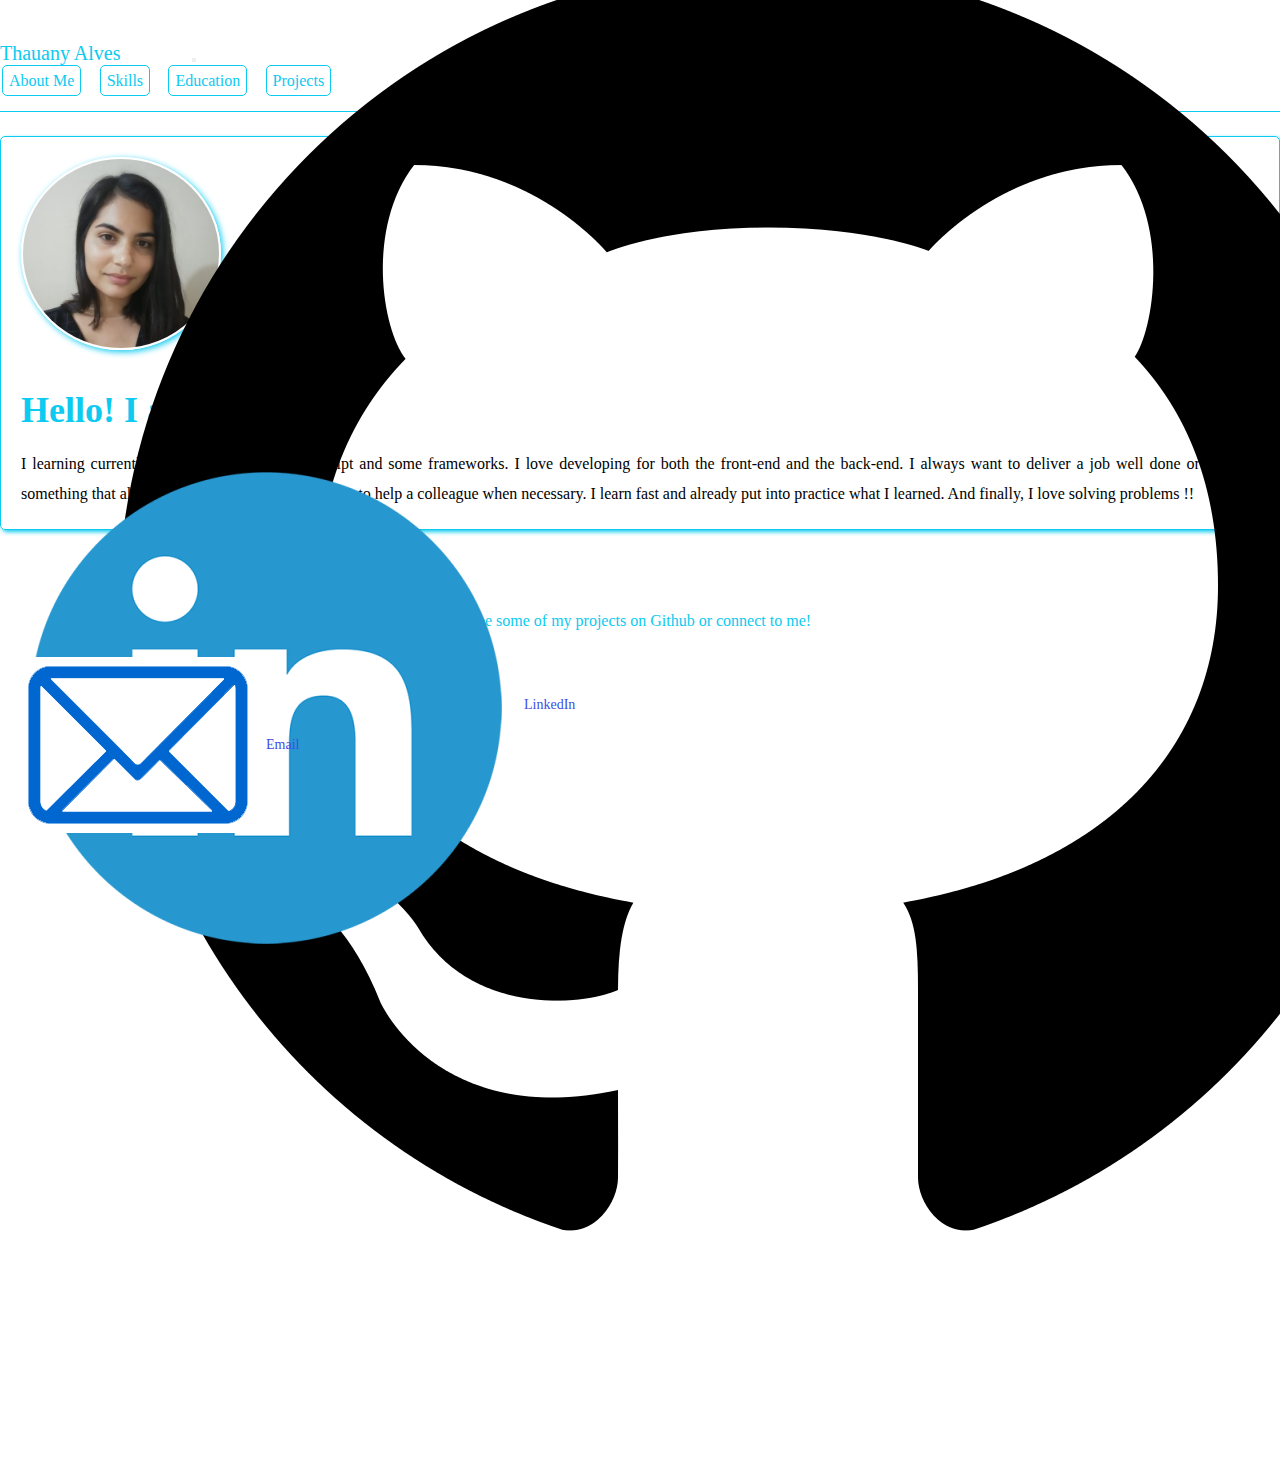
<file: index.html>
<!DOCTYPE html>
<html lang="en">
<head>
    <meta charset="UTF-8">
    <meta name="viewport" content="width=device-width, initial-scale=1.0">
    <link href="https://cdn.jsdelivr.net/npm/bootstrap@5.0.0-beta1/dist/css/bootstrap.min.css" rel="stylesheet" integrity="sha384-giJF6kkoqNQ00vy+HMDP7azOuL0xtbfIcaT9wjKHr8RbDVddVHyTfAAsrekwKmP1" crossorigin="anonymous">
    
    <link rel="stylesheet" href="./styles/style.css">
    <title>Thauany Alves</title>
</head>
<body>
    <div class="container">
        <nav class="navbar navbar-expand-md">
            <div class="container-fluid navbar-content">
              <a class="navbar-brand" href="index.html">Thauany Alves</a>
              <button class="navbar-toggler" type="button" data-bs-toggle="collapse" data-bs-target="#navbarNavAltMarkup" aria-controls="navbarNavAltMarkup" aria-expanded="false" aria-label="Toggle navigation">
                <span class="navbar-toggler-icon"></span>
              </button>
              <div class="collapse navbar-collapse" id="navbarNavAltMarkup">
                <div class="navbar-nav">
                  <a class="nav-link active" aria-current="page" href="./index.html">About Me</a>
                  <a class="nav-link" href="./skills.html">Skills</a>
                  <a class="nav-link" href="./education.html">Education</a>
                  <a class="nav-link" href="./works.html">Projects</a>
                  <!-- <a class="nav-link" href="./contact-me.html">Contact</a> -->
                </div>
              </div>
            </div>
          </nav>
          <main>
            <div class="clearfix about-me">
              <img id="img-profile" class="col-3 img-fluid float-md-start" src="./assets/image/thauany.jpeg" alt="">

              <h3>Hello! I am Thauany!</h3>
              <p>I learning currently about HTML, CSS, Javascript and some frameworks.
                I love developing for both the front-end and the back-end.
                I always want to deliver a job well done or improve something that already exists.
                I am always available to help a colleague when necessary.
                I learn fast and already put into practice what I learned.
                And finally, I love solving problems !! </p>
              </div>
          </main>
          <footer>    
            <div id="contacts" class="contacts" >            
              <div class="row">
                <div class="col-md-5">
                  <p class="info-text">See some of my projects on Github or connect to me!</p>
                </div>

                <div class="col-sm-4 col-md-2 label">
                  <div class="img-label">
                      <img class="img-fluid" src="./assets/image/github.png" alt="">
                      <span> <a class="contact-link" href="http://github.com/thauany-alves" target="_blank">
                        Git Hub</a>
                      </span>
                    </a>
                  </div>
                </div>
                
                <div class="col-sm-4 col-md-2 label">
                  <div class="img-label">
                    <img class="img-fluid" src="./assets/image/linkedIn.png" alt="">
                    <span>
                      <a href="https://www.linkedin.com/in/thauany-araujo-alves-a01b69116/" target="_blank">LinkedIn</a>
                    </span>
                  </div>
                </div>

                <div class="col-sm-4 col-md-2 label">
                  <div class="img-label">
                    <img class="img-fluid" src="./assets/image/email.png" alt="">
                    <span>
                      <a href="emailto:thauanyaraujoalves@hotmail.com">Email</a>
                    </span>
                  </div>
                </div>

                
              </div>
            </div>
          </footer>
    </div>
    
    <script src="https://cdn.jsdelivr.net/npm/bootstrap@5.0.0-beta1/dist/js/bootstrap.bundle.min.js" integrity="sha384-ygbV9kiqUc6oa4msXn9868pTtWMgiQaeYH7/t7LECLbyPA2x65Kgf80OJFdroafW" crossorigin="anonymous"></script>
</body>
</html>
</file>
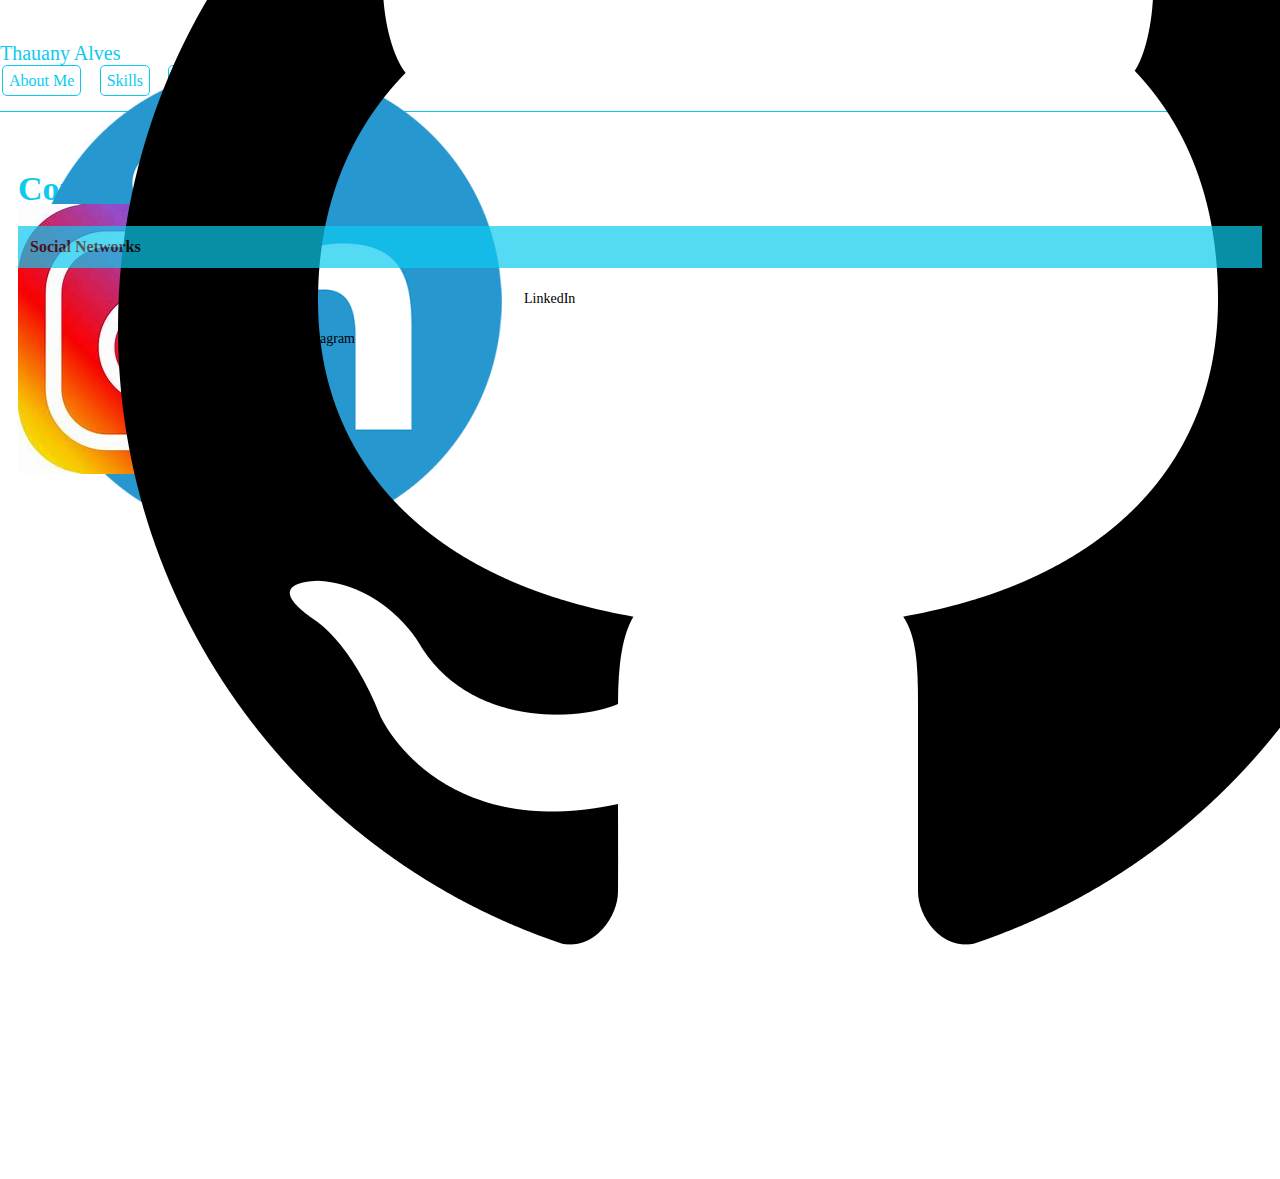
<file: contact-me.html>
<!DOCTYPE html>
<html lang="en">
<head>
    <meta charset="UTF-8">
    <meta name="viewport" content="width=device-width, initial-scale=1.0">
    <link href="https://cdn.jsdelivr.net/npm/bootstrap@5.0.0-beta1/dist/css/bootstrap.min.css" rel="stylesheet" integrity="sha384-giJF6kkoqNQ00vy+HMDP7azOuL0xtbfIcaT9wjKHr8RbDVddVHyTfAAsrekwKmP1" crossorigin="anonymous">
    
    <link rel="stylesheet" href="./styles/style.css">
    <title>Thauany Alves</title>
</head>
<body>

    <div class="container">
        <nav class="navbar navbar-expand-lg navbar-ligh bg-ligh">
            <div class="container-fluid navbar-content">
              <a class="navbar-brand" href="./index.html">Thauany Alves</a>
              <button class="navbar-toggler" type="button" data-bs-toggle="collapse" data-bs-target="#navbarNavAltMarkup" aria-controls="navbarNavAltMarkup" aria-expanded="false" aria-label="Toggle navigation">
                <span class="navbar-toggler-icon"></span>
              </button>
              <div class="collapse navbar-collapse" id="navbarNavAltMarkup">
                <div class="navbar-nav">
                  <a class="nav-link" aria-current="page" href="./index.html">About Me</a>
                  <a class="nav-link" href="./skills.html">Skills</a>
                  <a class="nav-link active" href="./education.html">Education</a>
                  <!-- <a class="nav-link" href="#">Works</a> -->
                  <a class="nav-link" href="./contact-me.html">Contact</a>
                </div>
              </div>
            </div>
        </nav>
    
        <div class="container contacts">
            <h3>Contact Me</h3>
            
          <div class="card">              
              <h5 class="card-header">Social Networks</h5>    
              <div class="card-body">
                <div class="row">
                    <div class="col-6 info-text">
                        <p class="text-center">See some of my projects on Github!</p>
                        <p class="text-center">Let's connect!</p>
                    </div>
                    <div id="contacts" class="col-6 contacts-label">
                      <div class="row">
                        <div class="col-md-4">
                          <div class="img-label">
                            <img class="img-fluid" src="./assets/image/linkedIn.png" alt="">
                            <span>LinkedIn</span>
                          </div>
                        </div>

                        <div class="col-md-4">
                          <div class="img-label">
                            <img class="img-fluid" src="./assets/image/insta.png" alt="">
                            <span>Instagram</span>
                          </div>
                        </div>

                        <div class="col-md-4">
                          <div class="img-label">
                            <img class="img-fluid" src="./assets/image/github.png" alt="">
                            <span>Git Hub</span>
                          </div>
                        </div>
                      </div>
                    </div>

                    
              </div>
            </div>
           
          </div>
    </div>
    

    
    
</body>
</html>
</file>
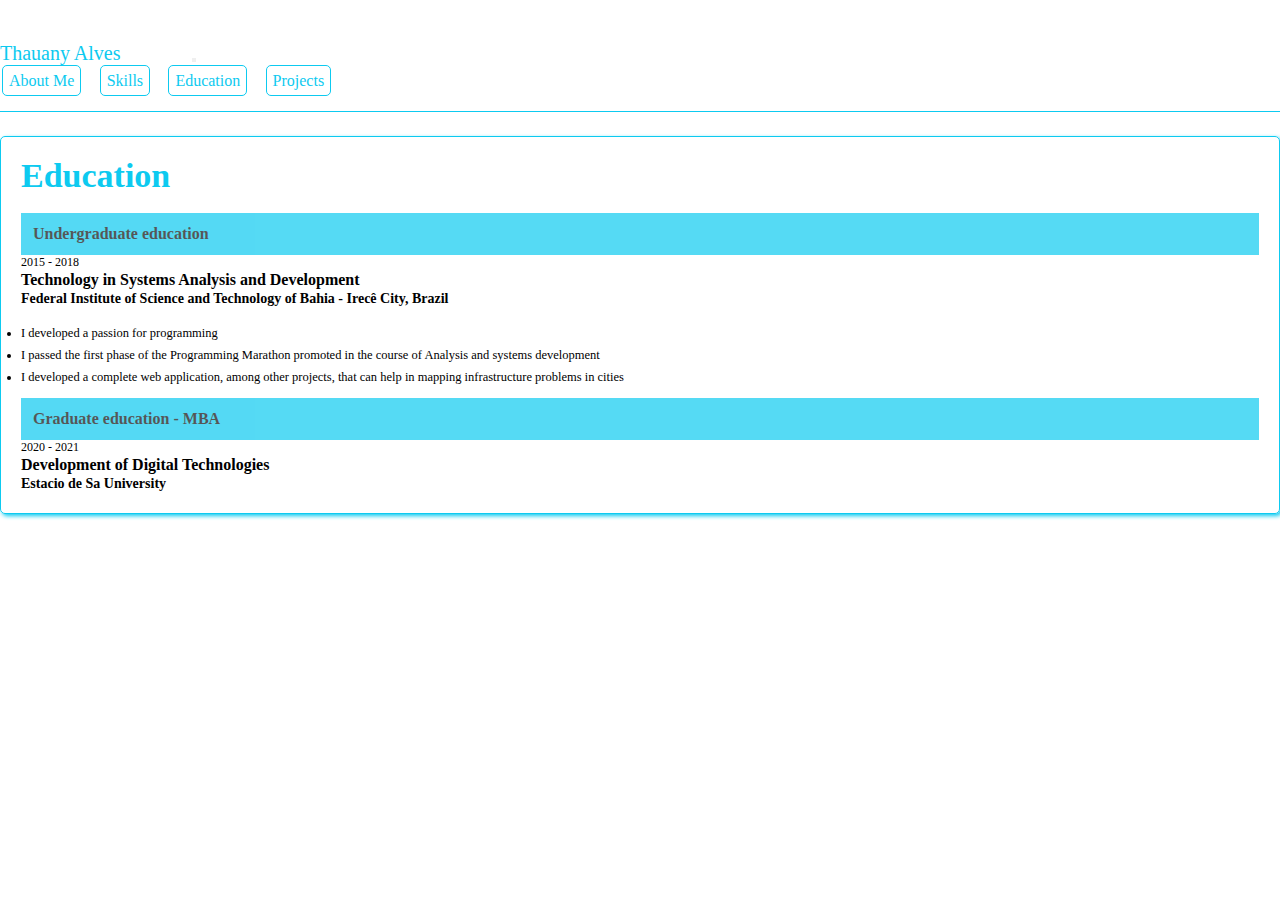
<file: education.html>
<!DOCTYPE html>
<html lang="en">
<head>
    <meta charset="UTF-8">
    <meta name="viewport" content="width=device-width, initial-scale=1.0">
    <link href="https://cdn.jsdelivr.net/npm/bootstrap@5.0.0-beta1/dist/css/bootstrap.min.css" rel="stylesheet" integrity="sha384-giJF6kkoqNQ00vy+HMDP7azOuL0xtbfIcaT9wjKHr8RbDVddVHyTfAAsrekwKmP1" crossorigin="anonymous">
    
    <link rel="stylesheet" href="./styles/style.css">
    <title>Thauany Alves</title>
</head>
<body>

    <div class="container">
        <nav class="navbar navbar-expand-lg navbar-ligh bg-ligh">
            <div class="container-fluid navbar-content">
              <a class="navbar-brand" href="./index.html">Thauany Alves</a>
              <button class="navbar-toggler" type="button" data-bs-toggle="collapse" data-bs-target="#navbarNavAltMarkup" aria-controls="navbarNavAltMarkup" aria-expanded="false" aria-label="Toggle navigation">
                <span class="navbar-toggler-icon"></span>
              </button>
              <div class="collapse navbar-collapse" id="navbarNavAltMarkup">
                <div class="navbar-nav">
                  <a class="nav-link" aria-current="page" href="./index.html">About Me</a>
                  <a class="nav-link" href="./skills.html">Skills</a>
                  <a class="nav-link active" href="./education.html">Education</a>
                  <a class="nav-link" href="./works.html">Projects</a>
                  <!-- <a class="nav-link" href="#">Works</a> -->
                  <!-- <a class="nav-link" href="./contact-me.html">Contact</a> -->
                </div>
              </div>
            </div>
        </nav>
    
        <div class="container edu">
            <h3>Education</h3>
            <div class="card edu-item">
                <h5 class="card-header">Undergraduate education</h5>
                <div class="card-body">
                    <p class="col-2 float-end text-muted">2015 - 2018</p>
                    <h5 class="card-title">Technology in Systems Analysis and Development</h5>
                    <h6 class="card-subtitle text-muted">Federal Institute of Science and Technology of Bahia - Irecê City, Brazil</h6>
                    <ul>
                        <li>I developed a passion for programming</li>
                        <li>I passed the first phase of the Programming Marathon promoted in the course of Analysis and systems development</li>
                        <li>I developed a complete web application, among other projects, that can help in mapping infrastructure problems in cities</li>
                    </ul>
                </div>
            </div>

            <div class="card edu-item">
                <h5 class="card-header">Graduate education - MBA</h5>
                <div class="card-body">
                    <p class="col-2 float-end text-muted">2020 - 2021</p>
                    <h5 class="card-title">Development of Digital Technologies</h5>
                    <h6 class="card-subtitle text-muted">Estacio de Sa University</h6>
                </div>
            </div>
        </div>
    </div>
    

    
    <script src="https://cdn.jsdelivr.net/npm/bootstrap@5.0.0-beta1/dist/js/bootstrap.bundle.min.js" integrity="sha384-ygbV9kiqUc6oa4msXn9868pTtWMgiQaeYH7/t7LECLbyPA2x65Kgf80OJFdroafW" crossorigin="anonymous"></script>
</body>
</html>
</file>
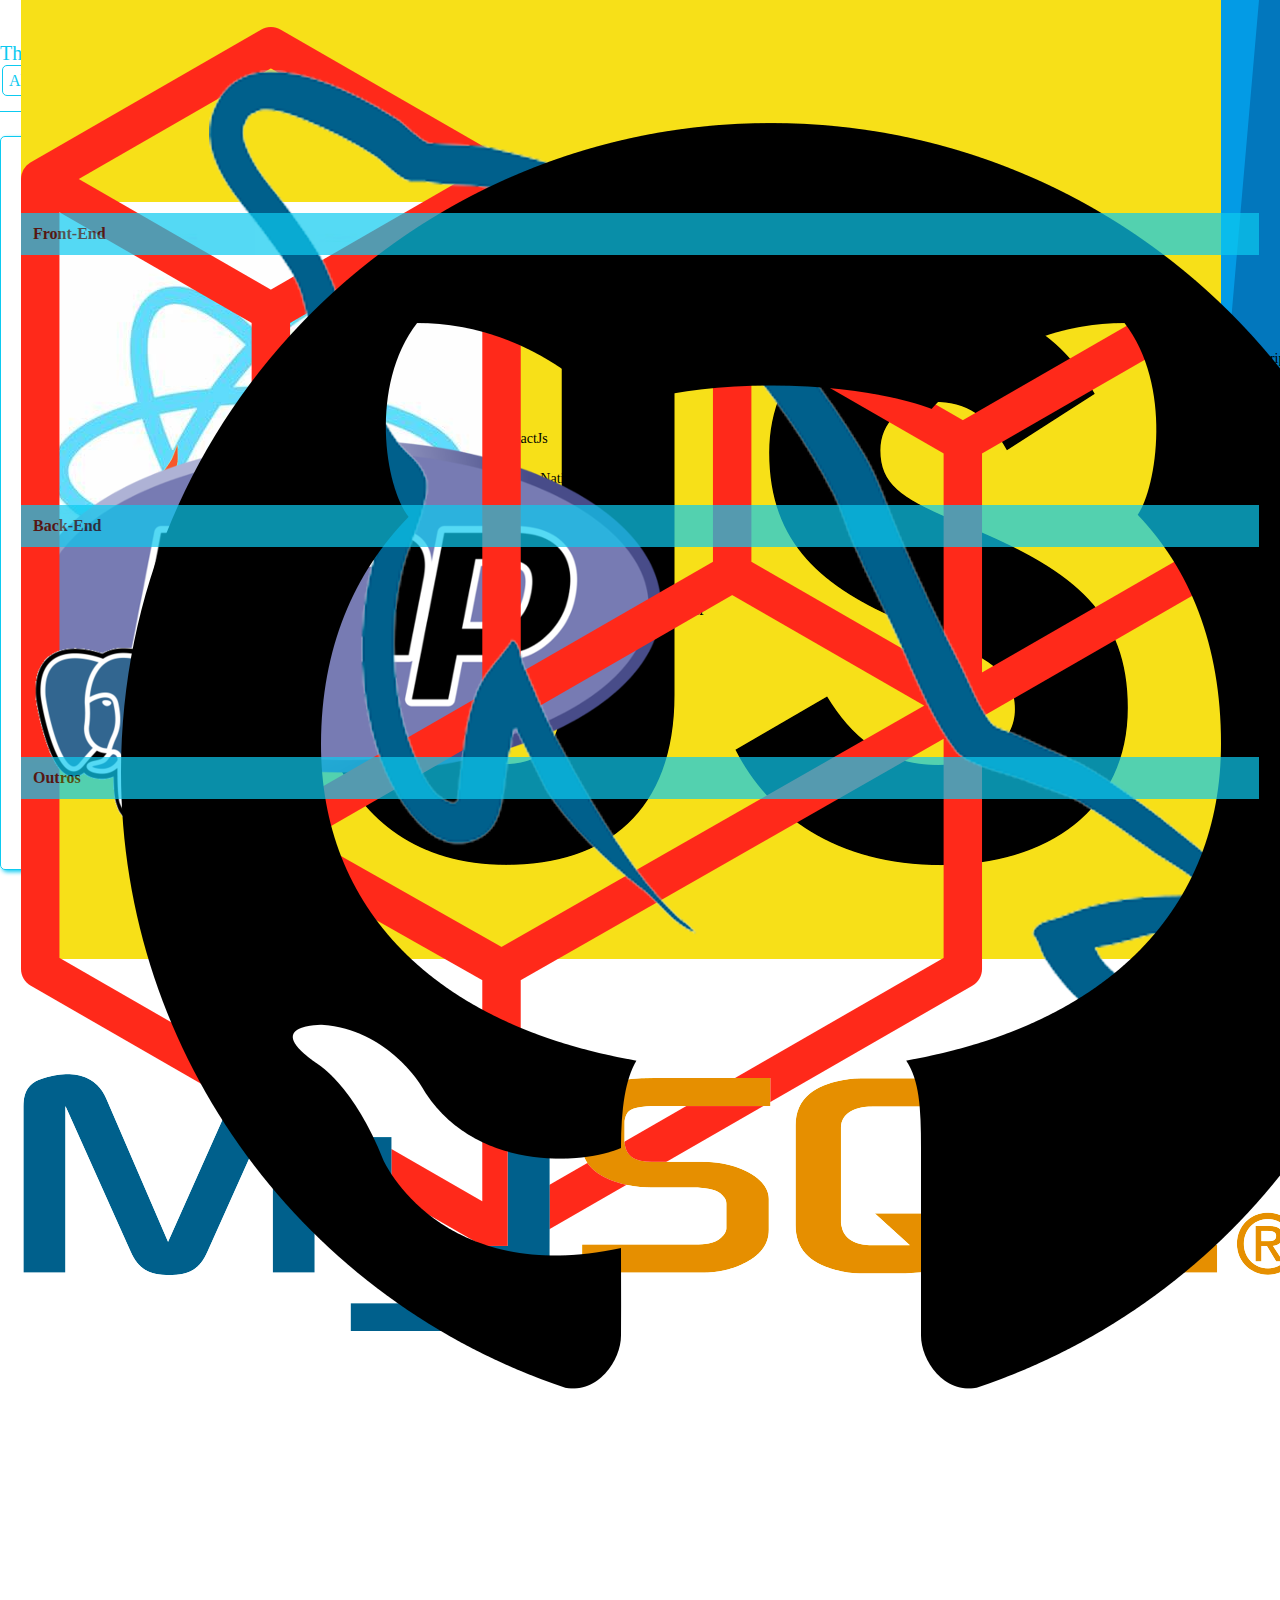
<file: skills.html>
<!DOCTYPE html>
<html lang="en">
<head>
    <meta charset="UTF-8">
    <meta name="viewport" content="width=device-width, initial-scale=1.0">
    <link href="https://cdn.jsdelivr.net/npm/bootstrap@5.0.0-beta1/dist/css/bootstrap.min.css" rel="stylesheet" integrity="sha384-giJF6kkoqNQ00vy+HMDP7azOuL0xtbfIcaT9wjKHr8RbDVddVHyTfAAsrekwKmP1" crossorigin="anonymous">
    
    <link rel="stylesheet" href="./styles/style.css">
    <title>Thauany Alves</title>
</head>
<body>

    <div class="container">
        <nav class="navbar navbar-expand-lg navbar-ligh bg-ligh">
            <div class="container-fluid navbar-content">
              <a class="navbar-brand" href="./index.html">Thauany Alves</a>
              <button class="navbar-toggler" type="button" data-bs-toggle="collapse" data-bs-target="#navbarNavAltMarkup-skills" aria-controls="navbarNavAltMarkup-skills" aria-expanded="false" aria-label="Toggle navigation">
                <span class="navbar-toggler-icon"></span>
              </button>
              <div class="collapse navbar-collapse" id="navbarNavAltMarkup-skills">
                <div class="navbar-nav">
                  <a class="nav-link" aria-current="page" href="./index.html">About Me</a>
                  <a class="nav-link active" href="./skills.html">Skills</a>
                  <a class="nav-link" href="./education.html">Education</a>
                  <a class="nav-link" href="./works.html">Projects</a>
                  <!-- <a class="nav-link" href="#">Works</a> -->
                  <!-- <a class="nav-link" href="./contact-me.html">Contact</a> -->
                </div>
              </div>
            </div>
        </nav>
    
        <div class="skills">
            <h3>Skills</h3>
            
            <div class="card">              
              <h5 class="card-header">Front-End</h5>    
              <div class="card-body">
                <div class="row">

                  <div class="col-sm-4 skill-item">
                    <div class="img-label">
                      <img class="img-fluid" src="./assets/image/logo-html.jpeg" alt="">
                      <span>HTML</span>
                    </div>
                    <div class="progress">
                      <div class="progress-bar progress-bar-striped bg-info" role="progressbar" style="width: 85%" aria-valuenow="50" aria-valuemin="0" aria-valuemax="100"></div>
                    </div>
                  </div>
                  
                  <div class="col-sm-4 skill-item">
                    <div class="img-label">
                      <img class="img-fluid" src="./assets/image/css.png" alt="">
                      <span>CSS</span>
                    </div>
                    <div class="progress">
                      <div class="progress-bar progress-bar-striped bg-info" role="progressbar" style="width: 75%" aria-valuenow="50" aria-valuemin="0" aria-valuemax="100"></div>
                    </div>
                  </div>
                  

                  <div class="col-sm-4 skill-item">
                    <div class="img-label">
                      <img class="img-fluid" src="./assets/image/js.png" alt="">
                      <span>JavaScript</span>
                    </div>
                    <div class="progress">
                      <div class="progress-bar progress-bar-striped bg-info" role="progressbar" style="width: 60%" aria-valuenow="50" aria-valuemin="0" aria-valuemax="100"></div>
                    </div>
                  </div>
                  
                  <div class="col-sm-4 skill-item">
                    <div class="img-label">
                      <img class="img-fluid" src="./assets/image/bootstrap.png" alt="">
                      <span>Bootstrap</span>
                    </div>
                    <div class="progress">
                      <div class="progress-bar progress-bar-striped bg-info" role="progressbar" style="width: 70%" aria-valuenow="50" aria-valuemin="0" aria-valuemax="100"></div>
                    </div>
                  </div>

                  <div class="col-sm-4 skill-item">
                    <div class="img-label">
                      <img class="img-fluid" src="./assets/image/react.png" alt="">
                      <span>ReactJs</span>
                    </div>
                    <div class="progress">
                      <div class="progress-bar progress-bar-striped bg-info" role="progressbar" style="width: 40%" aria-valuenow="50" aria-valuemin="0" aria-valuemax="100"></div>
                    </div>
                  </div>

                  <div class="col-sm-4 skill-item">
                    <div class="img-label">
                      <img class="img-fluid" src="./assets/image/react.png" alt="">
                      <!-- <div class="skill-label"> -->
                        <span>React Native</span>
                      <!-- </div> -->
                    </div>
                    <div class="progress">
                      <div class="progress-bar progress-bar-striped bg-info" role="progressbar" style="width: 30%" aria-valuenow="50" aria-valuemin="0" aria-valuemax="100"></div>
                    </div>
                  </div>
                
                </div>
              </div>
            </div>
            
            <div class="card">
              <h5 class="card-header">Back-End</h5>

              <div class="card-body">
                <div class="row">
                  
                  <div class="col-sm-4 skill-item">
                    <div class="img-label">
                      <img class="img-fluid" src="./assets/image/java-logo.png" alt="">
                      <span>Java</span>
                    </div>
                    <div class="progress">
                      <div class="progress-bar progress-bar-striped bg-info" role="progressbar" style="width: 50%" aria-valuenow="50" aria-valuemin="0" aria-valuemax="100"></div>
                    </div>
                  </div>
                  
                  <div class="col-sm-4 skill-item">
                    <div class="img-label">
                      <img class="img-fluid" src="./assets/image/php-logo.png" alt="">
                      <span>PHP</span>
                    </div>
                    <div class="progress">
                      <div class="progress-bar progress-bar-striped bg-info" role="progressbar" style="width: 20%" aria-valuenow="50" aria-valuemin="0" aria-valuemax="100"></div>
                    </div>
                  </div>

                  <div class="col-sm-4 skill-item">
                    <div class="img-label">
                      <img class="img-fluid" src="./assets/image/laravel.png" alt="">
                      <span>Laravel</span>
                    </div>
                    <div class="progress">
                      <div class="progress-bar progress-bar-striped bg-info" role="progressbar" style="width: 60%" aria-valuenow="50" aria-valuemin="0" aria-valuemax="100"></div>
                    </div>
                  </div>

                  <div class="col-sm-4 skill-item">
                    <div class="img-label">
                      <img class="img-fluid" src="./assets/image/mysql.png" alt="">
                      <span>MySQL</span>
                    </div>
                    <div class="progress">
                      <div class="progress-bar progress-bar-striped bg-info" role="progressbar" style="width: 70%" aria-valuenow="50" aria-valuemin="0" aria-valuemax="100"></div>
                    </div>
                  </div>

                  <div class="col-sm-4 skill-item">
                    <div class="img-label">
                      <img class="img-fluid" src="./assets/image/logo-postgres.png" alt="">
                      <span>PostgreSQL</span>
                    </div>
                    <div class="progress">
                      <div class="progress-bar progress-bar-striped bg-info" role="progressbar" style="width: 40%" aria-valuenow="50" aria-valuemin="0" aria-valuemax="100"></div>
                    </div>
                  </div>
                
                </div>
              </div>
              
            </div> 
            
            <div class="card">
              <h5 class="card-header">Outros</h5>

              <div class="card-body">
                <div class="row">
                  
                  <div class="col-sm-4 skill-item">
                    <div class="img-label">
                      <img class="img-fluid" src="./assets/image/github.png" alt="">
                      <span>Git</span>
                    </div>
                    <div class="progress">
                      <div class="progress-bar progress-bar-striped bg-info" role="progressbar" style="width: 70%" aria-valuenow="50" aria-valuemin="0" aria-valuemax="100"></div>
                    </div>
                  </div>
                  
                
                </div>
              </div>
              
            </div> 
          </div>
    </div>
    

    <script src="https://cdn.jsdelivr.net/npm/bootstrap@5.0.0-beta1/dist/js/bootstrap.bundle.min.js" integrity="sha384-ygbV9kiqUc6oa4msXn9868pTtWMgiQaeYH7/t7LECLbyPA2x65Kgf80OJFdroafW" crossorigin="anonymous"></script>
    
</body>
</html>
</file>
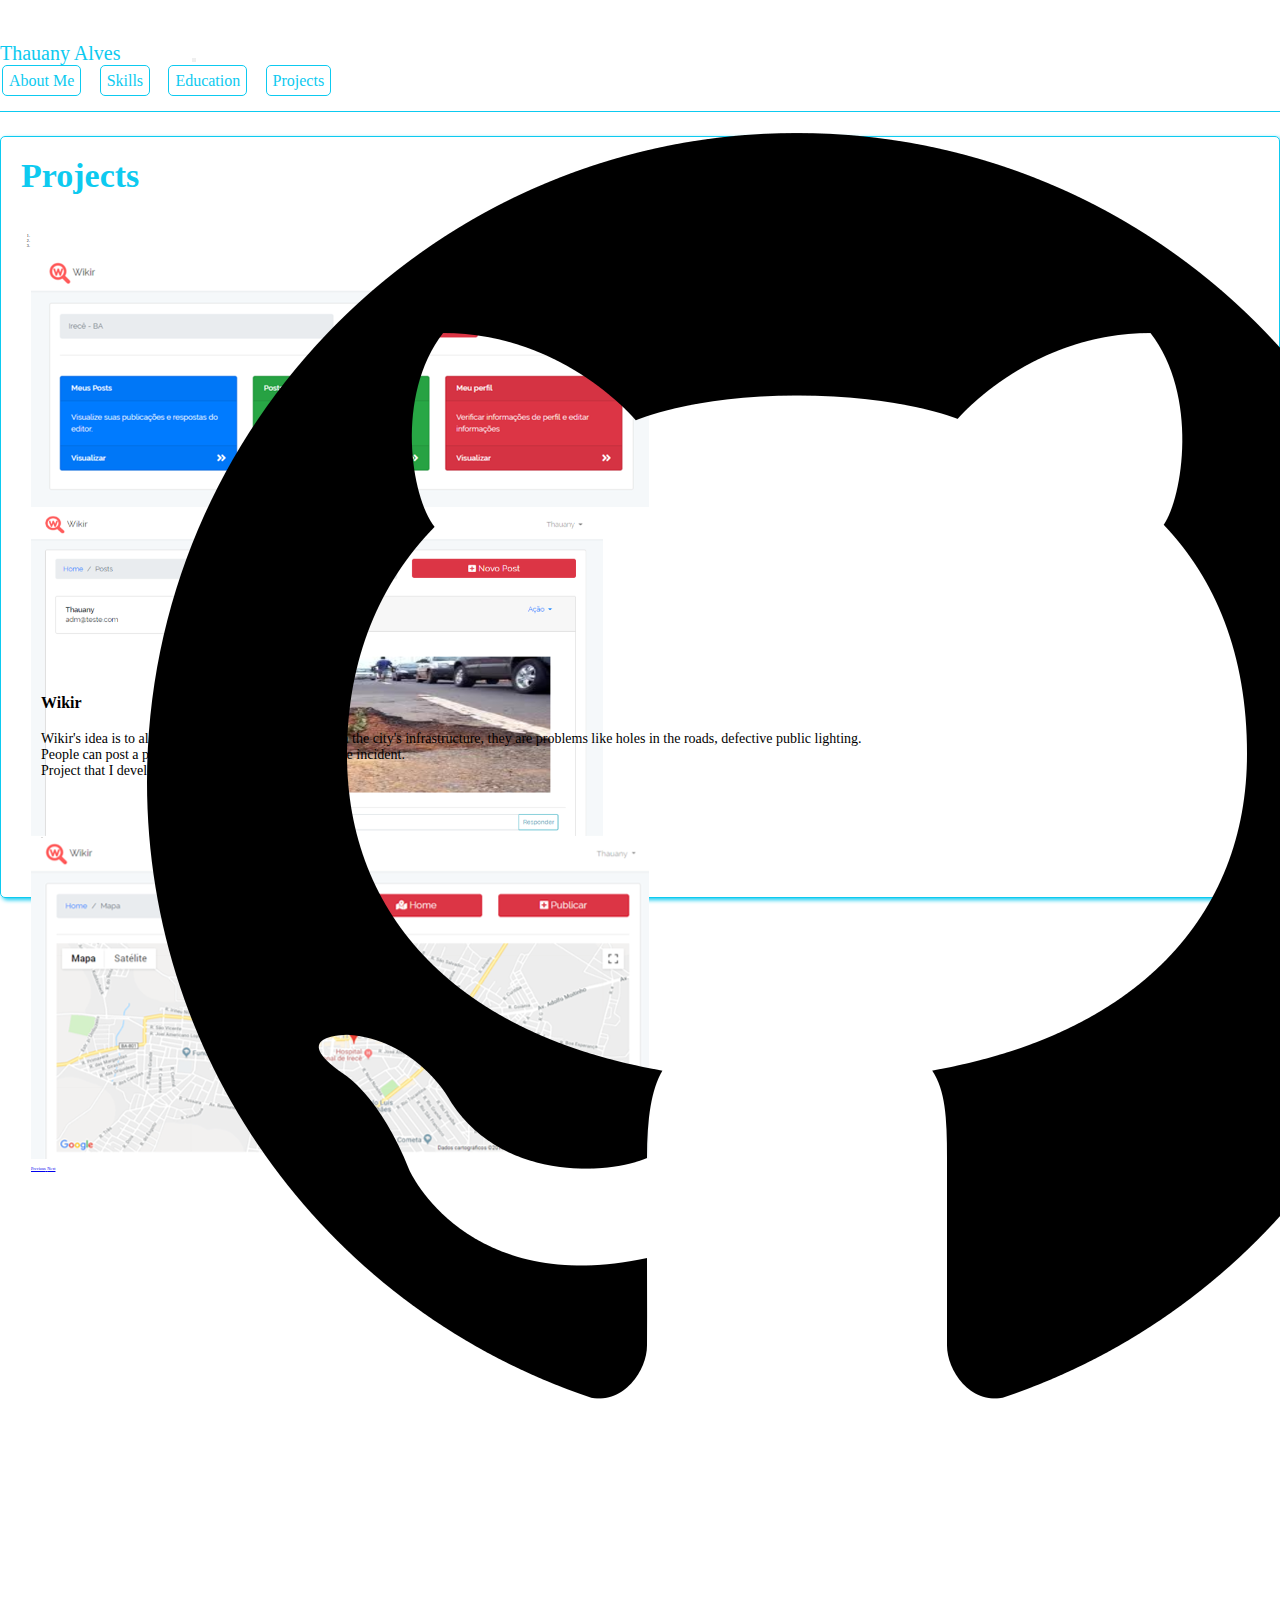
<file: works.html>
<!DOCTYPE html>
<html lang="en">
<head>
    <meta charset="UTF-8">
    <meta name="viewport" content="width=device-width, initial-scale=1.0">
    <link href="https://cdn.jsdelivr.net/npm/bootstrap@5.0.0-beta1/dist/css/bootstrap.min.css" rel="stylesheet" integrity="sha384-giJF6kkoqNQ00vy+HMDP7azOuL0xtbfIcaT9wjKHr8RbDVddVHyTfAAsrekwKmP1" crossorigin="anonymous">
    
    <link rel="stylesheet" href="./styles/style.css">
    <title>Thauany Alves</title>
</head>
<body>

    <div class="container">
        <nav class="navbar navbar-expand-lg navbar-ligh bg-ligh">
            <div class="container-fluid navbar-content">
              <a class="navbar-brand" href="#">Thauany Alves</a>
              <button class="navbar-toggler" type="button" data-bs-toggle="collapse" data-bs-target="#navbarNavAltMarkup" aria-controls="navbarNavAltMarkup" aria-expanded="false" aria-label="Toggle navigation">
                <span class="navbar-toggler-icon"></span>
              </button>
              <div class="collapse navbar-collapse" id="navbarNavAltMarkup">
                <div class="navbar-nav">
                  <a class="nav-link" aria-current="page" href="./index.html">About Me</a>
                  <a class="nav-link" href="./skills.html">Skills</a>
                  <a class="nav-link" href="./education.html">Education</a>
                  <a class="nav-link active" href="./works.html">Projects</a>
                  <!-- <a class="nav-link" href="#">Contact</a> -->
                </div>
              </div>
            </div>
        </nav>
    
        <div class="works">
          <h3>Projects</h3>

          <div class="project-card card">
          <div class="row">
              <div class="col-12 col-md-6">
                <div id="carouselProjects" class="carousel card carousel-dark slide" data-bs-ride="carousel">
                  <ol class="carousel-indicators">
                    <li data-bs-target="#carouselProjects" data-bs-slide-to="0" class="active"></li>
                    <li data-bs-target="#carouselProjects" data-bs-slide-to="1"></li>
                    <li data-bs-target="#carouselProjects" data-bs-slide-to="2"></li>
                  </ol>
                  <div class="carousel-inner">
                    <div class="carousel-item active">
                      <img src="./assets/image/initial-page.png" class="d-block w-100" alt="...">
                    </div>
                    <div class="carousel-item">
                      <img src="./assets/image/posts-page.png" class="d-block w-100" alt="...">
                    </div>
                    <div class="carousel-item">
                      <img src="./assets/image/map-page.png" class="d-block w-100" alt="...">
                    </div>
                  </div>
                  <a class="carousel-control-prev" href="#carouselProjects" role="button" data-bs-slide="prev">
                    <span class="carousel-control-prev-icon" aria-hidden="true"></span>
                    <span class="visually-hidden">Previous</span>
                  </a>
                  <a class="carousel-control-next" href="#carouselProjects" role="button" data-bs-slide="next">
                    <span class="carousel-control-next-icon" aria-hidden="true"></span>
                    <span class="visually-hidden">Next</span>
                  </a>
                </div>
              </div>

              <div class="col-md-6">
                <div class=" card-custom">
                  <div id="project-description" class="card-body">
                    <h6 class="card-title text-muted">Wikir</h6>
                    <p class="card-text">
                      Wikir's idea is to allow people to point out problems in the city's infrastructure, 
                      they are problems like holes in the roads, defective public lighting. 
                    </p>

                    <p class="card-text">
                      People can post a photo and pinpoint the location of the incident.
                    </p>

                    <p class="card-text">
                      Project that I developed is integrated with database. 
                    </p>
                    <div class="card-link-repository">
                      <div class="img-label-repository">
                        <img class="img-fluid" src="./assets/image/github.png">
                        <span class="label-link">
                          <a>Access the repository</a>
                        </span>
                      </div>
                    </div>  
                    
                  </div>
                </div>
              </div>
            </div>
          </div>
          
        </div>

            
            
    </div>
    
    <script src="https://cdn.jsdelivr.net/npm/bootstrap@5.0.0-beta1/dist/js/bootstrap.bundle.min.js" integrity="sha384-ygbV9kiqUc6oa4msXn9868pTtWMgiQaeYH7/t7LECLbyPA2x65Kgf80OJFdroafW" crossorigin="anonymous"></script>
   
</body>
</html>
</file>
<file: styles/style.css>
*{
    margin: 0;
    padding: 0;
    box-sizing: border-box;
    font-size: 62.5%;
}

body{
    font-size: 18rem;
    position: relative;
}

.navbar{
    padding: 20px 0;
    border-bottom: 1px solid #0DCAF0;
}

.nav-link, .navbar-brand, .navbar-toggler-icon{
    color: #0DCAF0;
   
}

.navbar-brand{
    font-size: 2rem;
    font-weight: 500;
}

.nav-link {
    font-size: 1.6rem;
    font-weight: 500;
    border: 1px solid #0DCAF0;
    background-color: none;
    border-radius: 5px;
    margin: 2px;
    margin-right: 12px;
    padding: 6px;

    transition: color 1s, background-color 2s;
}

/* .navbar-toggler{
    background-color: #0DCAF0;
    color: white;
}

.navbar-toggler-icon{
    color: white;
} */

.navbar-brand{
    margin-right: 60px;
}

.navbar-brand, .navbar-nav a{
    text-decoration: none;
}

.navbar-brand:hover{
    color: gray;
}

.navbar-nav a:hover{
   color: white;
   background-color: #0DCAF0;
}



main{
    display: flex;
    flex-direction: column;
    align-items: center;
    justify-content: space-around;
}

.about-me, .skills, .edu, .works{
    border: 1px solid #0DCAF0;
    border-radius: 5px;
    padding: 20px;
    margin: 24px auto;

    box-shadow: 2px 2px 4px #0DCAF0;

}

.contacts{
    padding: 18px;
    margin-top: 40px;
}

#contacts .info-text{
    text-align: center;
    font-size: 1.6rem;
    font-weight: 500;
    color: #0DCAF0;

    margin-bottom: 18px;
}

.about-me{
    /* background-color: #0DCAF0; */
    box-shadow: 2px 2px 4px #0DCAF0;
}

.about-me h3{
    font-size: 3.6rem;
    font-weight: bold;
    color: #0DCAF0;
    
    margin: 18px 0;
}

.about-me p{
    font-size: 1.6rem;
    line-height: 3rem;
    text-align: justify;
    
}

.img-profile img{
    border-radius: 50%;
}

#img-profile{
    border-radius: 50%;
    margin-right: 24px;
    margin-bottom: 10px;
    border: 2px solid white;
    box-shadow: 2px 2px 6px #0DCAF0;
    max-width: 200px;
}


h3{
    font-size: 3.4rem;
    font-weight: bold;
    color: #0DCAF0;
    
    margin-bottom: 18px;
}


.card{
    margin-top:10px ;
    /* border: 1px solid #3C4DE6; */
    /* box-shadow: 1px 1px 3px #3C4DE6; */
}

.card-custom{
    padding: 10px;
}

.card-header{
    font-size: 1.6rem;
    color: #0f0f0f;
    background-color: #0DCAF0;
    opacity: 0.7;
     
    padding: 12px;
}
.skill-item{
    margin-top: 10px;
    margin-bottom: 12px;
}

.img-label{
    width: 28px;
    height: 28px;
    
    display: flex;
    flex-direction: row;
    align-items: center;
    justify-content: space-between;
    margin-bottom: 6px;
}

.img-label span{
    min-width: 90px;
    /* background-color: red; */
    margin-left: 10px;

    font-size: 1.4rem;
    font-weight: 500;
}

.img-label span a{
    font-size: 1.4rem;
    font-weight: 500;
    text-decoration: none;

    color: #3c4de6;
}

.card-title{
    font-size: 1.6rem;
    line-height: 2rem;
}

.card-subtitle{
    font-size: 1.4rem;
    line-height: 1.8rem;
}

.edu-item .card-body p{
    font-size: 1.2rem;
    font-weight: 500;
}

.edu-item .card-body ul{
    margin-top: 14px;
    font-size: 2rem;
    line-height: 2.2rem;
}

#contacts .label{
    display: flex;
    flex-direction: row;
    align-items: center;
    margin-right: 6px ;
    /* border-bottom:1px solid #3c4de6; */

}

#contacts .img-label {
    width: 34px;
    height: 34px;  
} 

.contact-link{
    text-decoration: none;
}

@media (max-width: 575.98px) {
    #contacts .label {
        /* margin-bottom: 8px; */
        max-width: 140px;
        margin: 6px auto;
        /* border: 1px solid red; */

    } 

    #contacts{
        /* text-align: center; */
        margin: 16px auto;
        display: flex;
        flex-direction: column;
        align-items: center;
        
        /* border: 1px solid red; */
    }

    .skill-item{
        width: 46%;
    }

    .skill-item .img-label{
        width: 20px;
        height: 20px;
        /* border: 1px solid red */
    }

    .skill-item .img-label span{
        margin-left: 5px;
        font-size: 1.3rem;
    }
}

.carousel{
    height: 50vh ;

}

.project-card{
    /* border-color:gainsboro; */
    /* border-width: 2px; */
    margin-top:10px ;

    border-color: transparent;

    padding: 10px;
}

#project-description h6{
    margin-bottom: 18px;
}

#project-description p{
    font-size: 1.4rem;
    text-align: justify;
    font-weight: 500;
}

.card-link-repository{
    padding: 4px;
    margin-top: 30px;
    border: 2px solid gainsboro;
    border-radius: 5px;
    width: 160px;
}

.img-label-repository{
    display: flex;
    flex-direction: row;
    align-items: center;
   
    width: 30px;
    height: 36px;
}

.label-link{
    min-width: 110px;
    margin-left: 6px;
    font-size: 1.8rem;
    line-height: 2.4rem;
    font-weight: 500;

}





@media (max-width: 767.98px) {
    #img-profile{
        text-align: center;
    }
}
</file>
